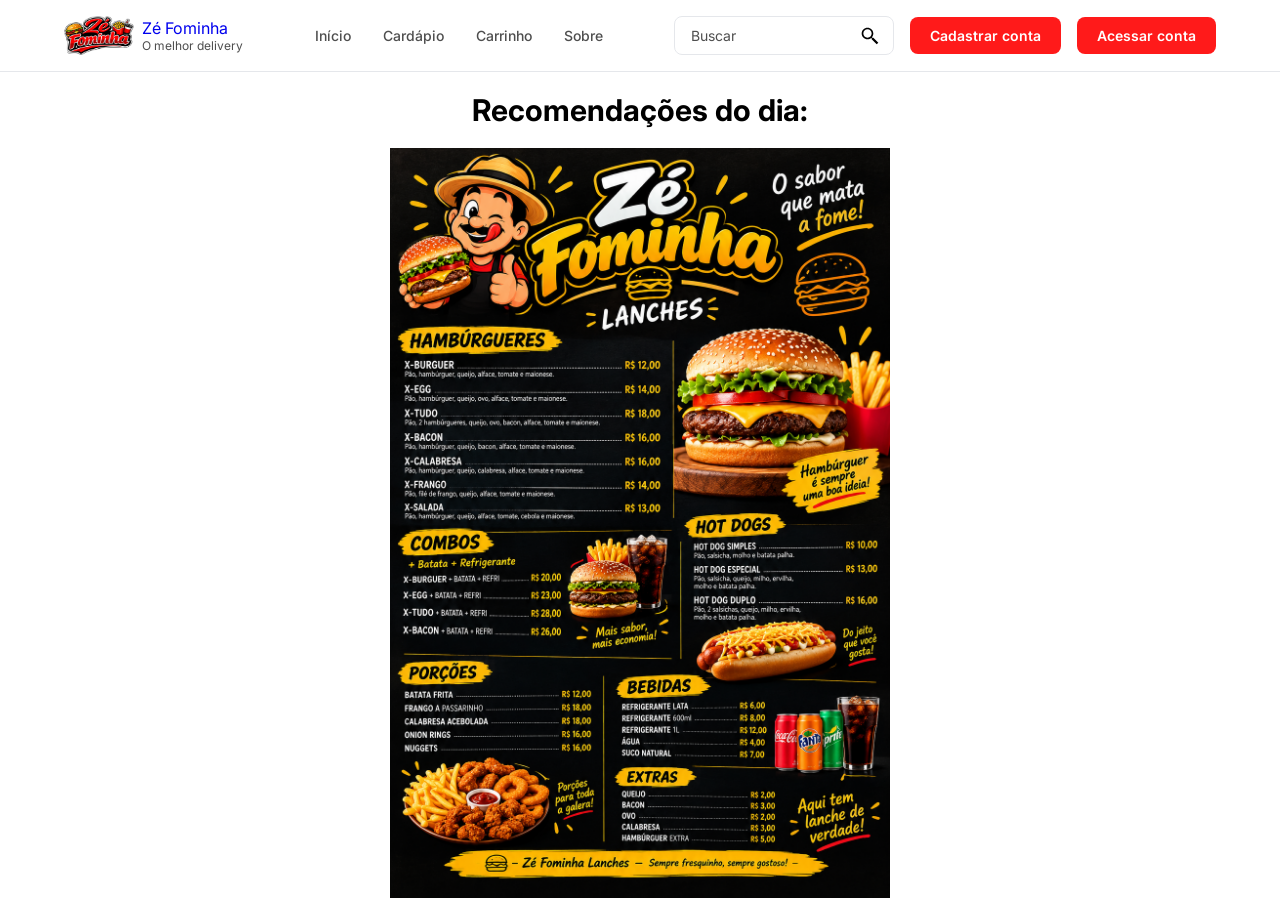
<file: index.html>
<!DOCTYPE html>
<!-- Deus é fiel. -->
<!-- Declara que este documento usa HTML5 -->

<html lang="pt-BR">
    <!-- Elemento raiz da página. Lang="pt-BR" define o idioma -->

<head>
    <!-- Informações de bastidores: não aparecem diretamente na tela -->

    <meta charset="UTF-8">
    <!-- Codificação de caracteres, garante acentos corretos -->

    <meta name="viewport" content="width=device-width, initial-scale=1.0">
    <!-- Ativa a responsividade em dispositivos móveis -->

    <title>Zé Fominha</title>
    <!-- Título exibido na aba do navegador -->

    <link rel="stylesheet" href="style.css">
    <!-- Conecta o arquivo de estilos CSS -->

    <!-- Fonte do projeto -->
    <link rel="preconnect" href="https://fonts.googleapis.com">
    <link rel="preconnect" href="https://fonts.gstatic.com" crossorigin>
    <link href="https://fonts.googleapis.com/css2?family=Inter:wght@400;500;600&display=swap" rel="stylesheet">

</head>

<body>
    <!-- Tudo o que o usuário vê e interage fica aqui -->

    <header class="header">
        <!-- Tag semântica: indica o cabeçalho da página -->

        <div class="header-container">
            <!-- Container que agrupa e centraliza o conteúdo do header -->

        <!-- LOGO -->
            <a href="./index.html" class="logo">
                <!-- Logo clicável, leva para a página inicial -->

                <img 
                    src="./Assets/10154ccf-c654-463b-83f0-b17955331cc9.jpg"
                    alt="Logo Zé Fominha"
                    width="40"
                >
                <!-- Imagem da logo -->

                <span class="logo-text">
                    <span class="logo-title">Zé Fominha</span>
                    <span class="logo-subtitle">O melhor delivery</span>
                </span>

            </a>

            <!-- MENU DE NAVEGAÇÃO -->
            <nav class="main-nav">
                <!-- Tag semântica para o menu de navegação -->

                <a href="./index.html" class="nav-link">
                    Início
                </a>
                <!-- "active" destaca a página atual -->

                <a href="./cardapio.html" class="nav-link">
                    Cardápio
                </a>

                <a href="./Carrinho.html" class="nav-link">
                    Carrinho
                </a>

                <a href="./Sobre.html" class="nav-link">
                    Sobre
                </a>

            </nav>

            <!-- AÇÕES DO HEADER -->
            <div class="header-actions">
                <!-- Agrupa o campo de busca e o botão -->

                <div class="search-box">

                    <input 
                        type="text" 
                        placeholder="Buscar"
                        aria-label="Buscar"
                    >
                    <!-- Campo de busca -->

                    <img 
                        class="search-icon"
                        src="./Assets/icons8-pesquisar.svg"
                        alt=""
                        width="20"
                    >
                    <!-- Ícone da lupa -->

                </div>

                <button type="button" class="btn-primary">
                    Cadastrar conta
                </button>
                <!-- Botão de ação -->

                <button type="button" class="btn-primary">
                    Acessar conta
                </button>
                <!-- Botão de ação -->

            </div>

        </div>
    </header>

    <!-- CONTEÚDO PRINCIPAL -->
    <main>

        <h1>Recomendações do dia:</h1>

    </main>

</body>
</html>

<img 
    class="imagem-cardapio"
    src="./Assets/d485be4c-7fac-41a2-88e5-4ff4cf066d89.png"
    alt="Hamburguer menu"
>
</file>
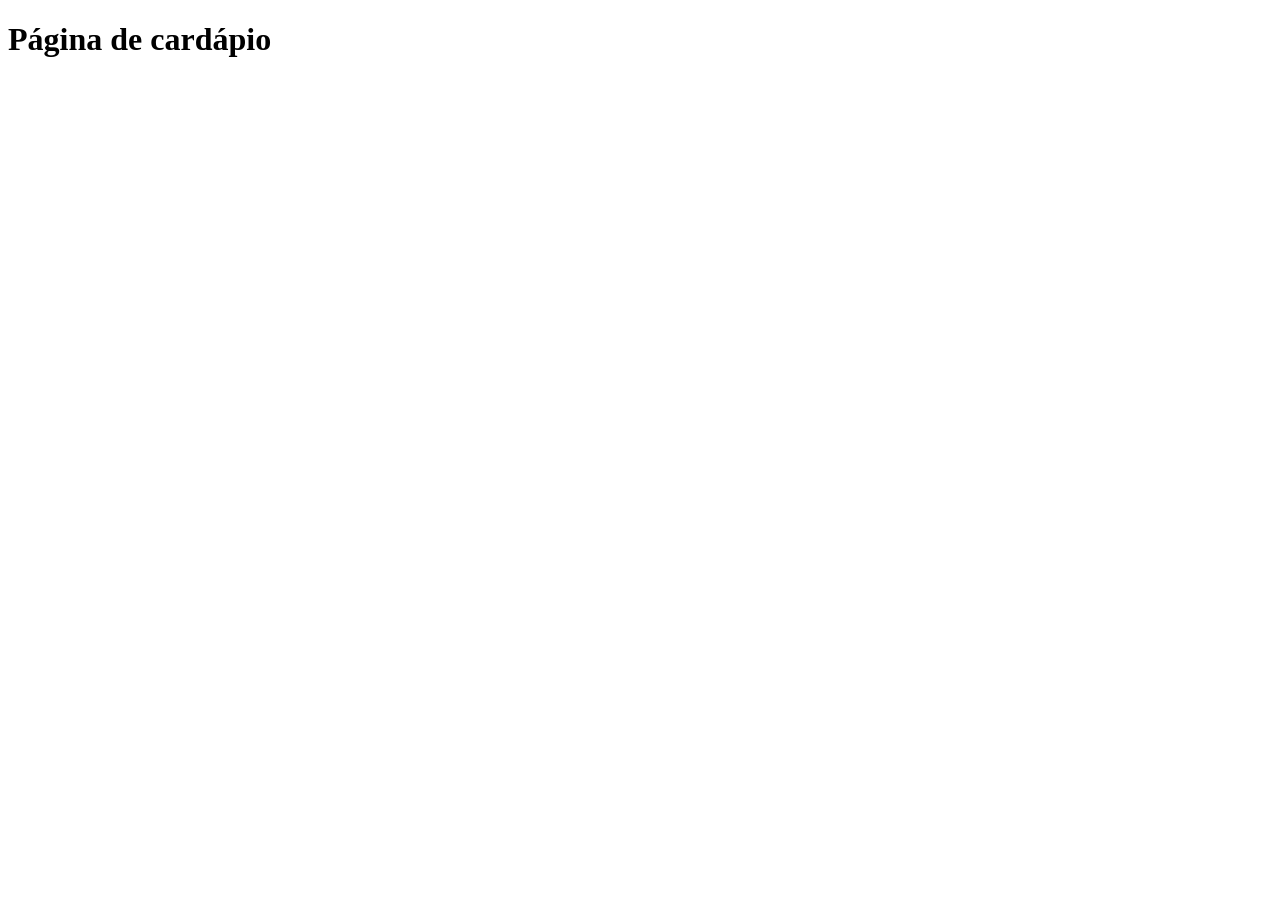
<file: cardapio.html>
<!DOCTYPE html>
<html lang="pt-BR">
<head>
    <meta charset="UTF-8">
    <meta name="viewport" content="width=device-width, initial-scale=1.0">
    <title>Cardápio</title>
</head>
<body>
    <h1>Página de cardápio</h1>
</body>
</html>
</file>
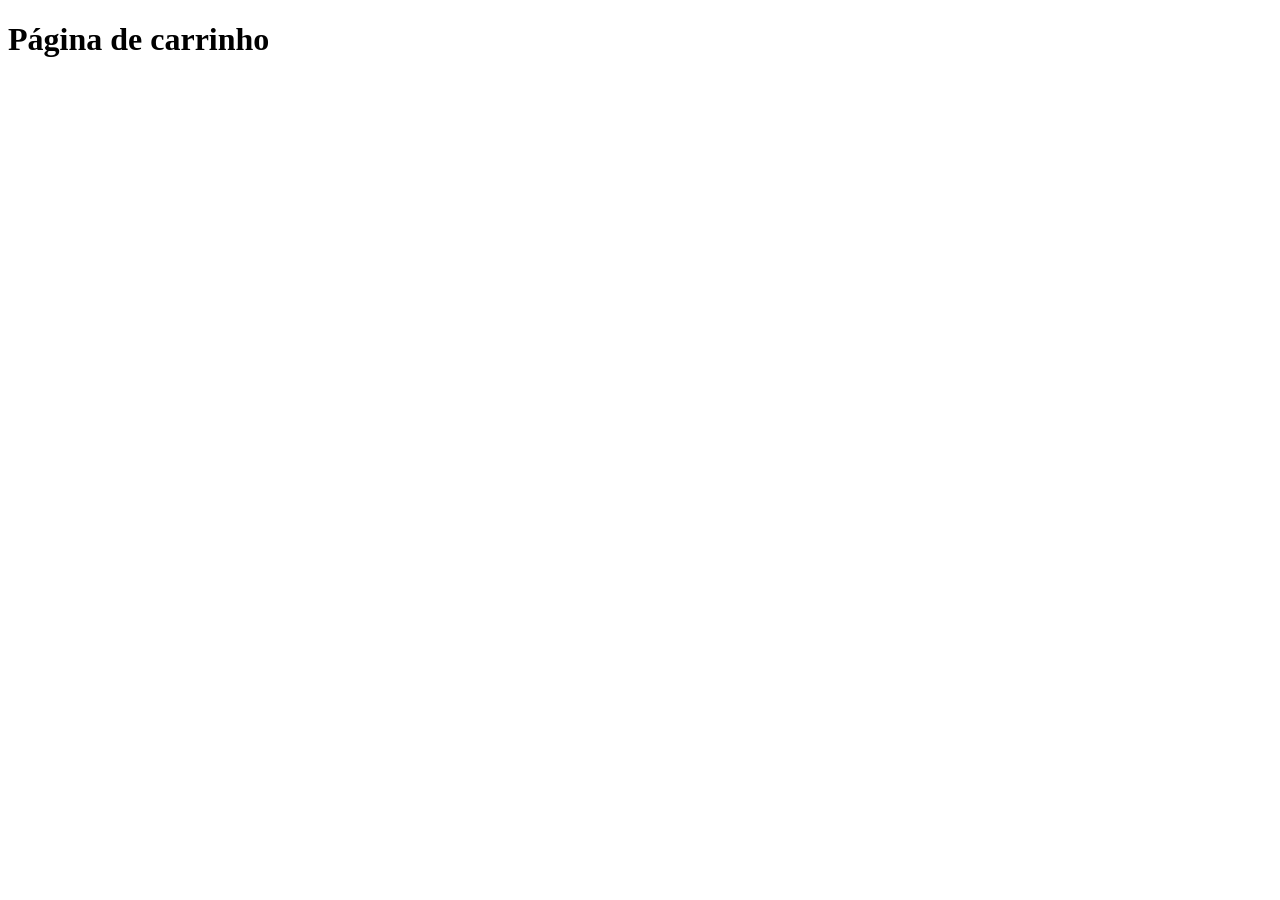
<file: Carrinho.html>
<!DOCTYPE html>
<html lang="pt-BR">
<head>
    <meta charset="UTF-8">
    <meta name="viewport" content="width=device-width, initial-scale=1.0">
    <title>Carrinho</title>
</head>
<body>
    <h1>Página de carrinho</h1>
</body>
</html>
</file>
<file: style.css>
/* Cabeçalho da Escola Digital Livre: logo, menu (nav), busca e botão (actions) */

/* VARIÁVEIS GLOBAIS */
:root {
    --color-primary: #ff1a1a; /* Cor principal */
    --color-primary-dark: #ca3945; /* Versão escura da cor principal */
    --color-text: #000000; /* Cor do texto principal */
    --color-text-light: #4e4e4e; /* Cor do texto secundário */
    --color-border: #E5E7EB; /* Cor das bordas */
    --color-bg: #FFFFFF; /* Cor de fundo */
    --font-main: 'Inter', sans-serif; /* Fonte principal */
}

/* RESET */
* {
    margin: 0;
    padding: 0;
    box-sizing: border-box;
}

/* CONFIGURAÇÕES GERAIS */
body {
    font-family: var(--font-main);
    background-color: var(--color-bg);
    color: var(--color-text);
}

/* HEADER */

.header {
    width: 100%;
    background-color: var(--font-main);
    border-bottom: 1px solid var(--color-border);
    position: sticky;
    top: 0;
    z-index: 100;
}

.header-container {
    max-width: 1200px;
    margin: 0 auto;
    padding: 16px 24px;
    display: flex;
    align-items: center;
    justify-content: space-between;
    gap: 24px;
}

/* LOGO*/

.logo {
    display: flex;
    align-items: center;
    gap: 8px;
    text-decoration: none;
}

.logo img {
    width: auto;
    height: auto;
}

.logo-text {
    display: flex;
    flex-direction: column;
}

.logo-subtitle {
    font-size: 12px;
    color: var(--color-text-light);
}

/* NAVEGAÇÃO */

.main-nav {
    display: flex;
    align-items: center;
    gap: 32px;
}

.nav-link {
    text-decoration: none;
    font-size: 14px;
    font-weight: 500;
    color: var(--color-text-light);
    transition: color 0.2s ease;
}

.nav-link:hover {
    color: var(--color-text);
}

.nav-link.active {
    color: var(--color-primary);
    font-weight: 600;
}

/* AÇÕES DO HEADER*/

.header-actions {
    display: flex;
    align-items: center;
    gap: 16px;
}

/* CAMPO DE BUSCA */

.search-box {
    position: relative;
    display: flex;
    align-items: center;
}

.search-box input {
    font-family: var(--font-main);
    width: 220px;
    padding: 10px 40px 10px 16px;
    border: 1px solid var(--color-border);
    border-radius: 8px;
    font-size: 14px;
    outline: none;
}

.search-box input:focus {
    border-color: var(--color-primary);
}

.search-box input::placeholder {
    color: var(--color-text-light);
}

.search-icon {
    position: absolute;
    right: 14px;
    width: 20px;
    fill: var(--color-text-light);
    pointer-events: none;
}

/* BOTÃO PRINCIPAL */

.btn-primary {
    font-family: var(--font-main);
    background-color: var(--color-primary);
    color: #ffffff;
    border: none;
    padding: 10px 20px;
    border-radius: 8px;
    font-size: 14px;
    font-weight: 600;
    cursor: pointer;
    white-space: nowrap;
    transition: background-color 0.2s ease;
}

.btn-primary:hover {
    background-color: var(--color-primary-dark);
}


.logo img {
    width: 70px;
    height: auto;
}

main h1 {
    font-size: 30px;
    font-weight: 700;
    margin: 20px 0;
    color: rgb(0, 0, 0);
    text-align: center;
}

.imagem-cardapio {
    width: 500px;
    height: auto;
    display: block;
    margin: 20px auto;
}
</file>
